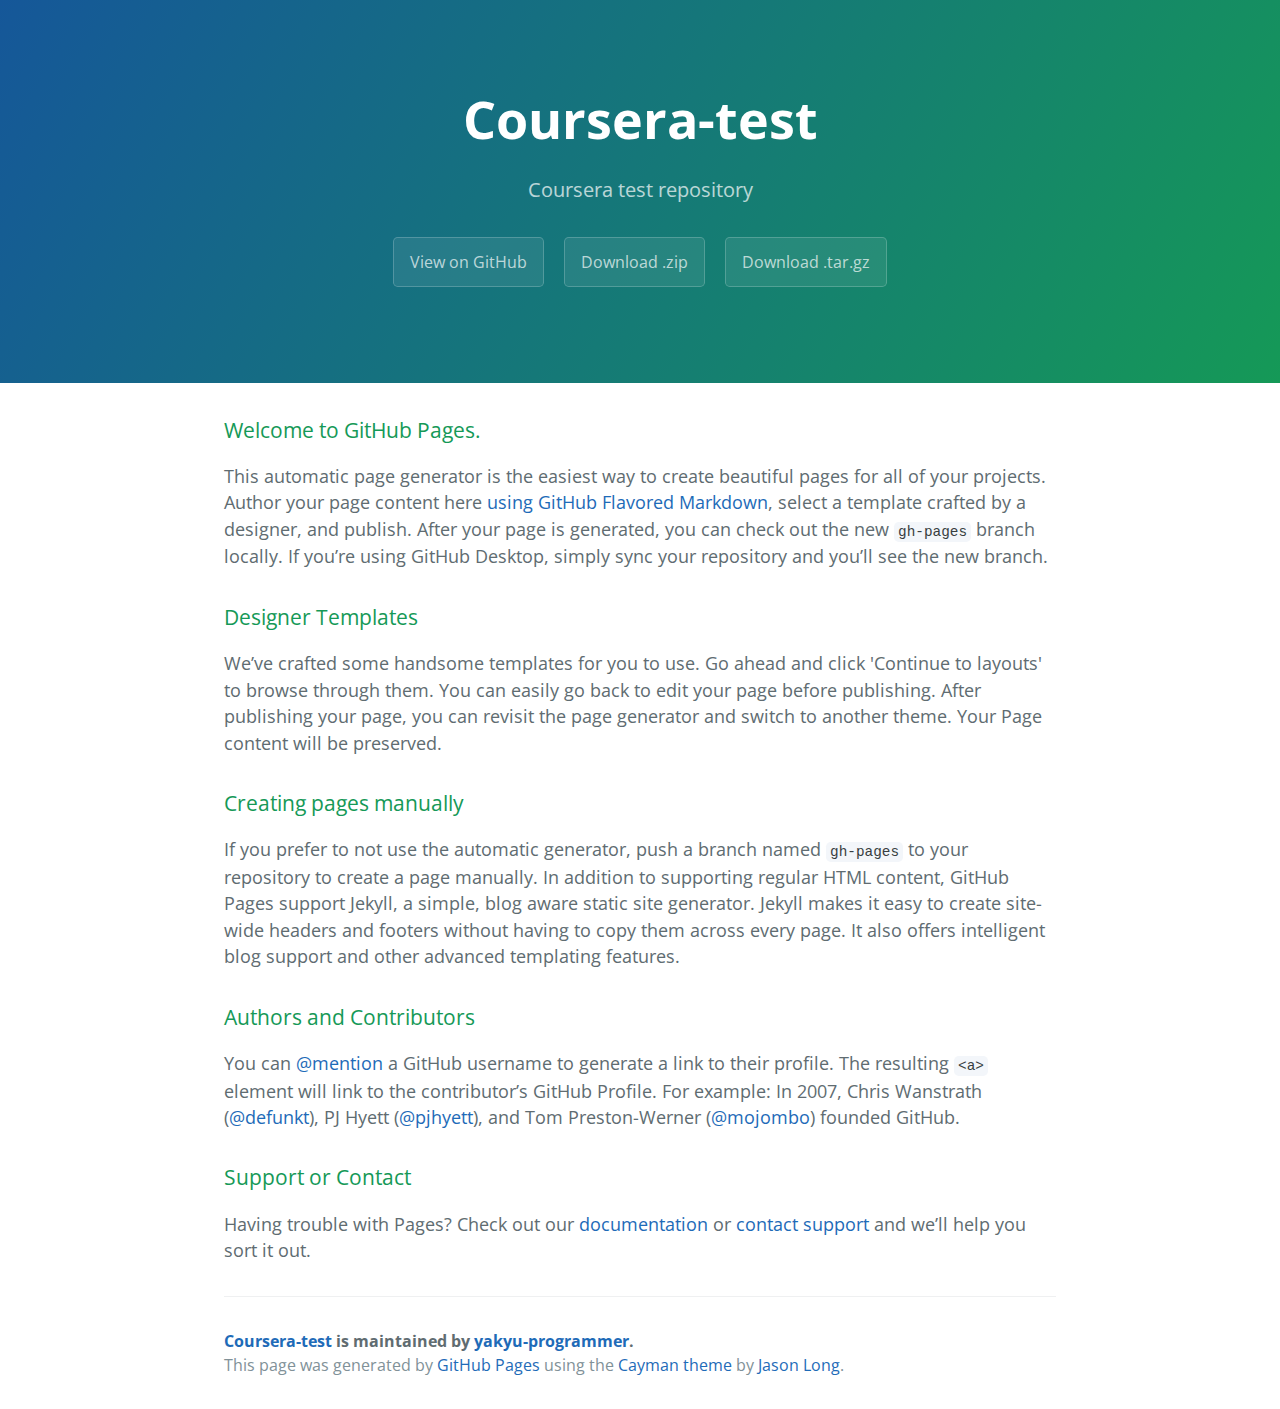
<file: index.html>
<!DOCTYPE html>
<html lang="en-us">
  <head>
    <meta charset="UTF-8">
    <title>Coursera-test by yakyu-programmer</title>
    <meta name="viewport" content="width=device-width, initial-scale=1">
    <link rel="stylesheet" type="text/css" href="stylesheets/normalize.css" media="screen">
    <link href='https://fonts.googleapis.com/css?family=Open+Sans:400,700' rel='stylesheet' type='text/css'>
    <link rel="stylesheet" type="text/css" href="stylesheets/stylesheet.css" media="screen">
    <link rel="stylesheet" type="text/css" href="stylesheets/github-light.css" media="screen">
  </head>
  <body>
    <section class="page-header">
      <h1 class="project-name">Coursera-test</h1>
      <h2 class="project-tagline">Coursera test repository</h2>
      <a href="https://github.com/yakyu-programmer/coursera-test" class="btn">View on GitHub</a>
      <a href="https://github.com/yakyu-programmer/coursera-test/zipball/master" class="btn">Download .zip</a>
      <a href="https://github.com/yakyu-programmer/coursera-test/tarball/master" class="btn">Download .tar.gz</a>
    </section>

    <section class="main-content">
      <h3>
<a id="welcome-to-github-pages" class="anchor" href="#welcome-to-github-pages" aria-hidden="true"><span aria-hidden="true" class="octicon octicon-link"></span></a>Welcome to GitHub Pages.</h3>

<p>This automatic page generator is the easiest way to create beautiful pages for all of your projects. Author your page content here <a href="https://guides.github.com/features/mastering-markdown/">using GitHub Flavored Markdown</a>, select a template crafted by a designer, and publish. After your page is generated, you can check out the new <code>gh-pages</code> branch locally. If you’re using GitHub Desktop, simply sync your repository and you’ll see the new branch.</p>

<h3>
<a id="designer-templates" class="anchor" href="#designer-templates" aria-hidden="true"><span aria-hidden="true" class="octicon octicon-link"></span></a>Designer Templates</h3>

<p>We’ve crafted some handsome templates for you to use. Go ahead and click 'Continue to layouts' to browse through them. You can easily go back to edit your page before publishing. After publishing your page, you can revisit the page generator and switch to another theme. Your Page content will be preserved.</p>

<h3>
<a id="creating-pages-manually" class="anchor" href="#creating-pages-manually" aria-hidden="true"><span aria-hidden="true" class="octicon octicon-link"></span></a>Creating pages manually</h3>

<p>If you prefer to not use the automatic generator, push a branch named <code>gh-pages</code> to your repository to create a page manually. In addition to supporting regular HTML content, GitHub Pages support Jekyll, a simple, blog aware static site generator. Jekyll makes it easy to create site-wide headers and footers without having to copy them across every page. It also offers intelligent blog support and other advanced templating features.</p>

<h3>
<a id="authors-and-contributors" class="anchor" href="#authors-and-contributors" aria-hidden="true"><span aria-hidden="true" class="octicon octicon-link"></span></a>Authors and Contributors</h3>

<p>You can <a href="https://help.github.com/articles/basic-writing-and-formatting-syntax/#mentioning-users-and-teams" class="user-mention">@mention</a> a GitHub username to generate a link to their profile. The resulting <code>&lt;a&gt;</code> element will link to the contributor’s GitHub Profile. For example: In 2007, Chris Wanstrath (<a href="https://github.com/defunkt" class="user-mention">@defunkt</a>), PJ Hyett (<a href="https://github.com/pjhyett" class="user-mention">@pjhyett</a>), and Tom Preston-Werner (<a href="https://github.com/mojombo" class="user-mention">@mojombo</a>) founded GitHub.</p>

<h3>
<a id="support-or-contact" class="anchor" href="#support-or-contact" aria-hidden="true"><span aria-hidden="true" class="octicon octicon-link"></span></a>Support or Contact</h3>

<p>Having trouble with Pages? Check out our <a href="https://help.github.com/pages">documentation</a> or <a href="https://github.com/contact">contact support</a> and we’ll help you sort it out.</p>

      <footer class="site-footer">
        <span class="site-footer-owner"><a href="https://github.com/yakyu-programmer/coursera-test">Coursera-test</a> is maintained by <a href="https://github.com/yakyu-programmer">yakyu-programmer</a>.</span>

        <span class="site-footer-credits">This page was generated by <a href="https://pages.github.com">GitHub Pages</a> using the <a href="https://github.com/jasonlong/cayman-theme">Cayman theme</a> by <a href="https://twitter.com/jasonlong">Jason Long</a>.</span>
      </footer>

    </section>

  
  </body>
</html>
</file>
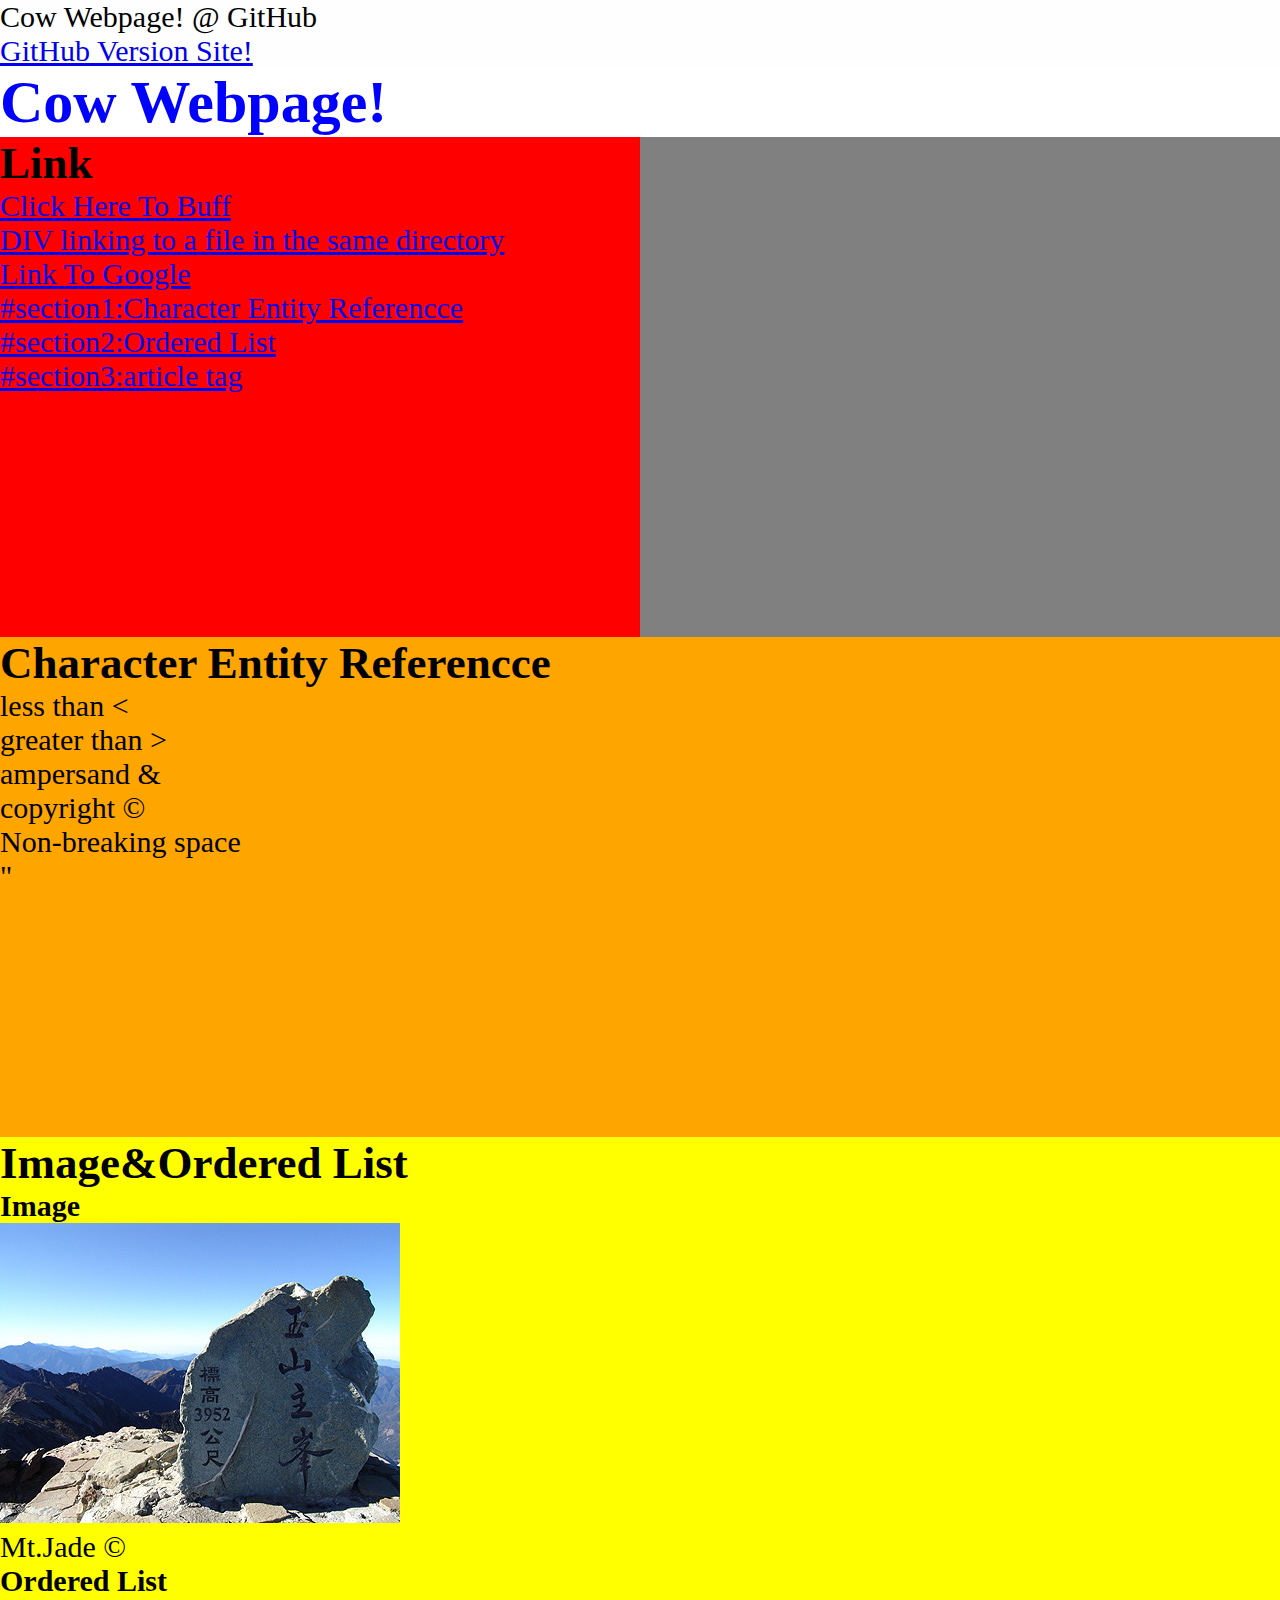
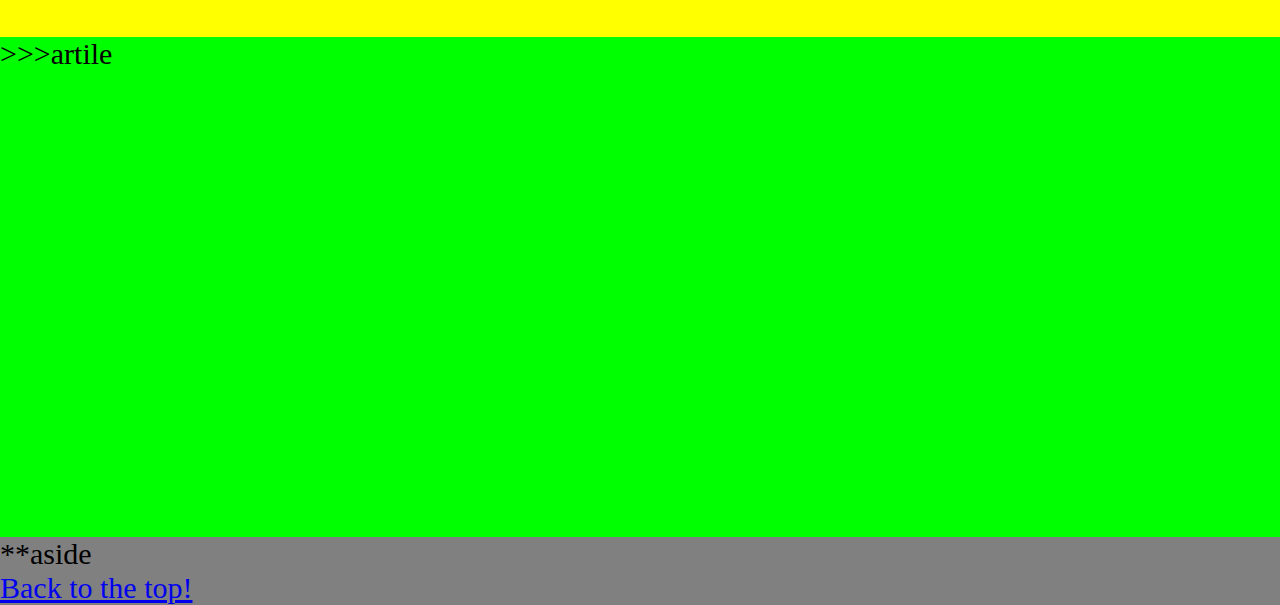
<file: cow/index.html>
<!DOCTYPE html>
<html>

<head>
	<meta charset="utf-8">
	<title>HTML CSS　JAVASCRIPT</title>
	<link rel="stylesheet" href="style.css">
	<style>


	</style>

</head>

<body>
	<header>
		<nav>Cow Webpage! &#64; GitHub</nav>
		<a href="http://yakyu-programmer.github.io/coursera-test/cow/" target="_blank">
			<p>GitHub Version Site!</p>
		</a>
	</header>

	<h1 id="top">Cow Webpage!</h1>

	<section id="section0">
		<h2>Link</h2>
		<ul>
			<li><a href="buff.html" target="_blank" title="same dir link">Click Here To Buff</a></li>
			<li>
				<a href="buff.html" target="_blank" >
					<div>DIV linking to a file in the same directory</div>
				</a>
			</li>
			<li><a href="http://google.com.tw" target="_blank" title="external page">Link To Google</a></li>
			<li><a href="#section1">#section1:Character Entity Referencce</a></li>
			<li><a href="#section2">#section2:Ordered List</a></li>
			<li><a href="#section3">#section3:article tag</a></li>
		</ul>
	</section>

	<section id="section1">
		<h2>Character Entity Referencce</h2>
		<div>
			<ul>
				<li>less than &lt;</li>
				<li>greater than &gt;</li>
				<li>ampersand &amp;</li>
				<li>copyright &copy;</li>
				<li>Non-breaking&nbsp;space</li>
				<li>&quot;</li>
			</ul>
		</div>	
	</section>

	<section id="section2">
		<h2>Image&amp;Ordered List</h2>

		<h4>Image</h4>
		<a href="http://a310002.tw.tranews.com/" target="_blank">
			<img src="moutain_jade.jpg" width="400" height="300" alt="Mt.Jade">
		</a>

		<div>Mt.Jade &copy;</div>
		
		<h4>Ordered List</h4>

		<div>
			<ol>
				<li></li>
				<li>
					<ul>
						<li></li>
						<li></li>
					</ul>
				</li>
			</ol>
		</div>		

	</section>

	<article id="section3">&gt;&gt;&gt;artile</article>		

	<aside>
	**aside	
	</aside>


	<footer>
		<a href="#top">
			<div>Back to the top!</div>
		</a>
	</footer>


</body>
</html>
</file>
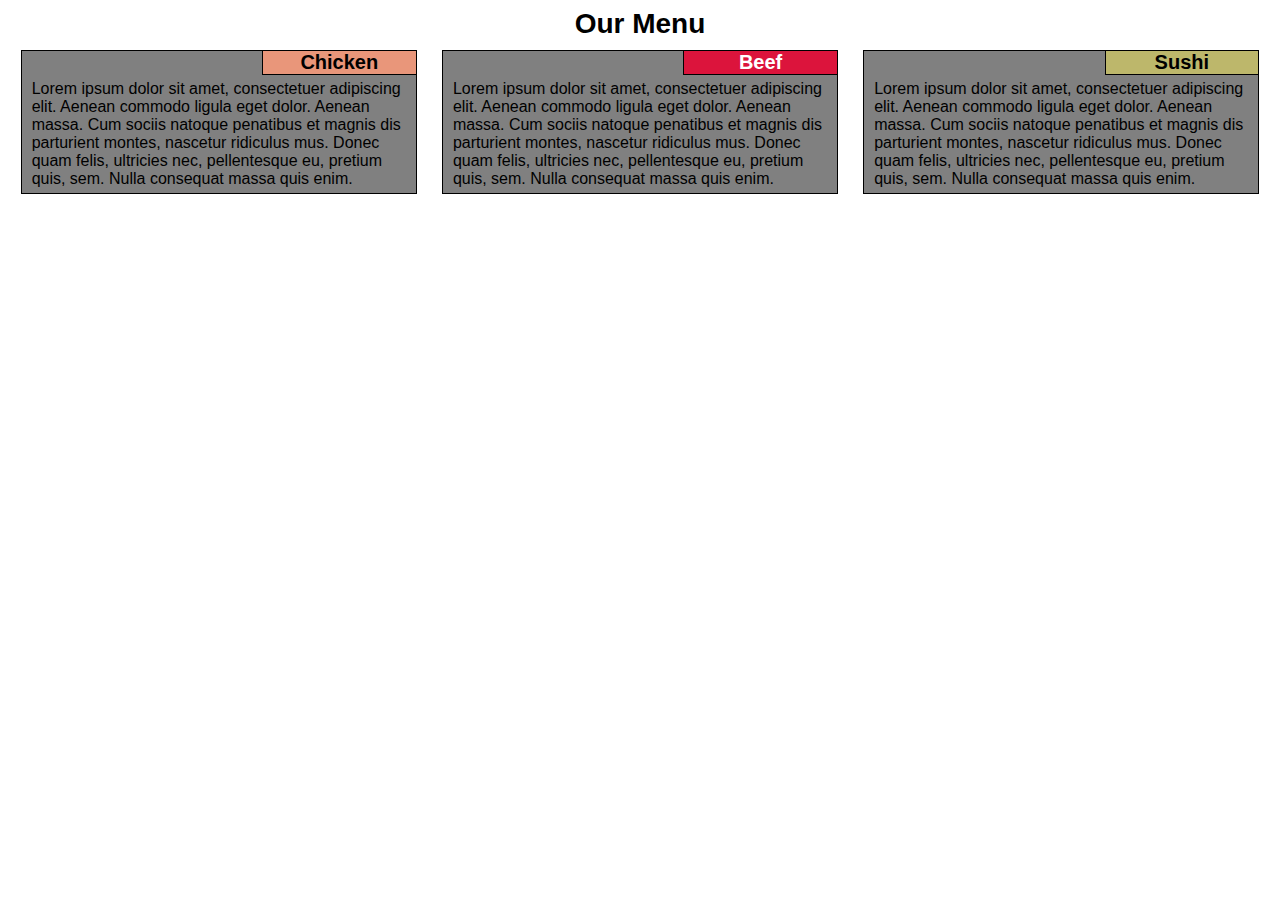
<file: module2-solution/index.html>
<!DOCTYPE html>
<html>
<head>
	<title>Module 2</title>
	<meta name="viewport" content="width=device-width, initial-scale=1">
	<link rel="stylesheet" href="css/style.css">
</head>
<body>
	<header id="header">
		<div>Our Menu</div>
	</header>
	
	<section id="chicken">
		<div>
		Chicken
		</div>
		Lorem ipsum dolor sit amet, consectetuer adipiscing elit. Aenean commodo ligula eget dolor. Aenean massa. Cum sociis natoque penatibus et magnis dis parturient montes, nascetur ridiculus mus. Donec quam felis, ultricies nec, pellentesque eu, pretium quis, sem. Nulla consequat massa quis enim. 
	</section>
	
	<section id="beef">
		<div>
		Beef
		</div>
		Lorem ipsum dolor sit amet, consectetuer adipiscing elit. Aenean commodo ligula eget dolor. Aenean massa. Cum sociis natoque penatibus et magnis dis parturient montes, nascetur ridiculus mus. Donec quam felis, ultricies nec, pellentesque eu, pretium quis, sem. Nulla consequat massa quis enim. 
	</section>

	<section id="sushi">
		<div>
		Sushi 
		</div>
		Lorem ipsum dolor sit amet, consectetuer adipiscing elit. Aenean commodo ligula eget dolor. Aenean massa. Cum sociis natoque penatibus et magnis dis parturient montes, nascetur ridiculus mus. Donec quam felis, ultricies nec, pellentesque eu, pretium quis, sem. Nulla consequat massa quis enim. 
	</section>
</body>
</html>
</file>
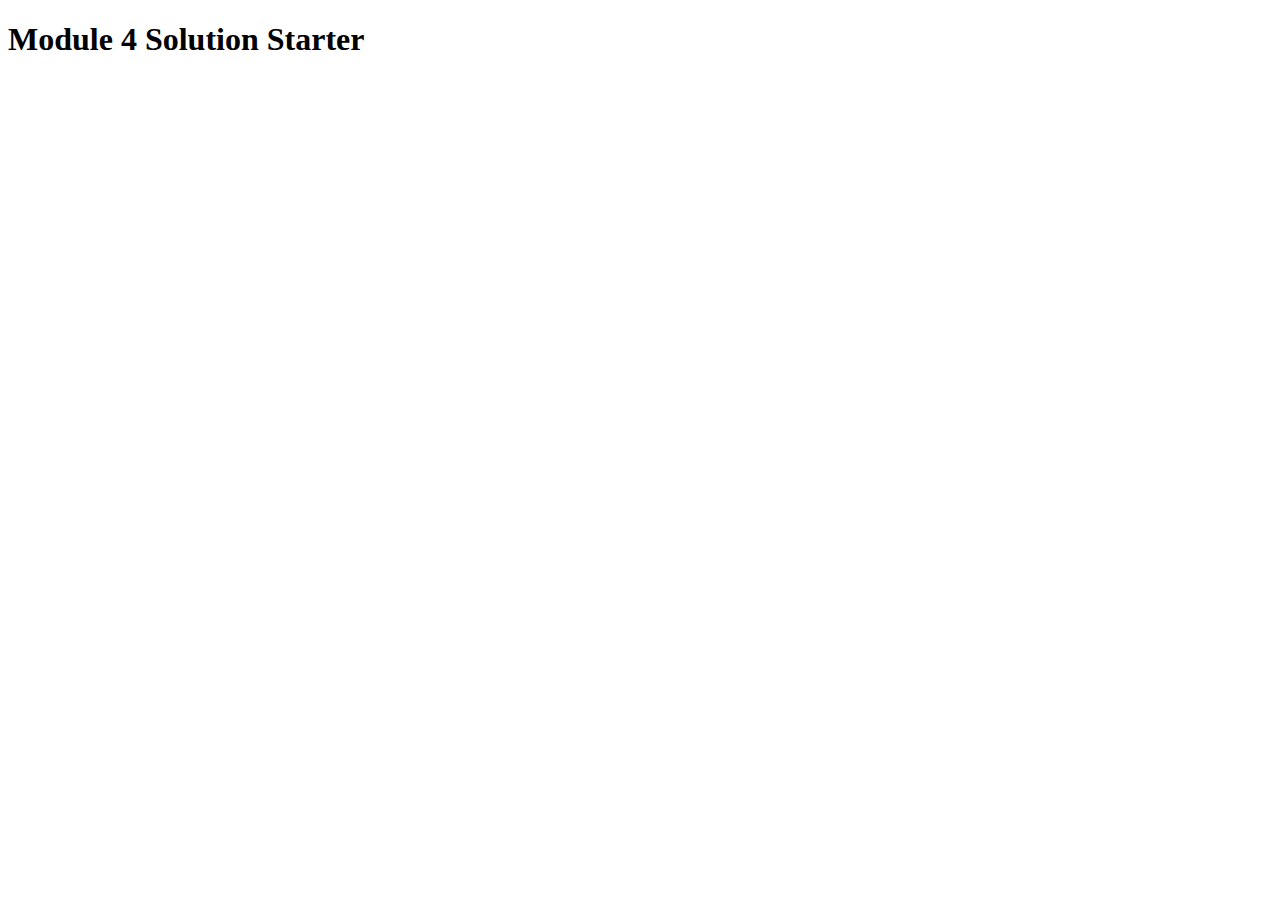
<file: module4-solution/index.html>
<!DOCTYPE html>
<html>
<head>
  <meta charset="utf-8">
  <title>Module 4 Solution Starter</title>
  <script>
    var names = []; // DO NOT REMOVE
  </script>
  <script src="SpeakHello.js"></script>
  <script src="SpeakGoodBye.js"></script>
  <script src="script.js"></script>
</head>
<body>
  <h1>Module 4 Solution Starter</h1>
</body>
</html>
</file>
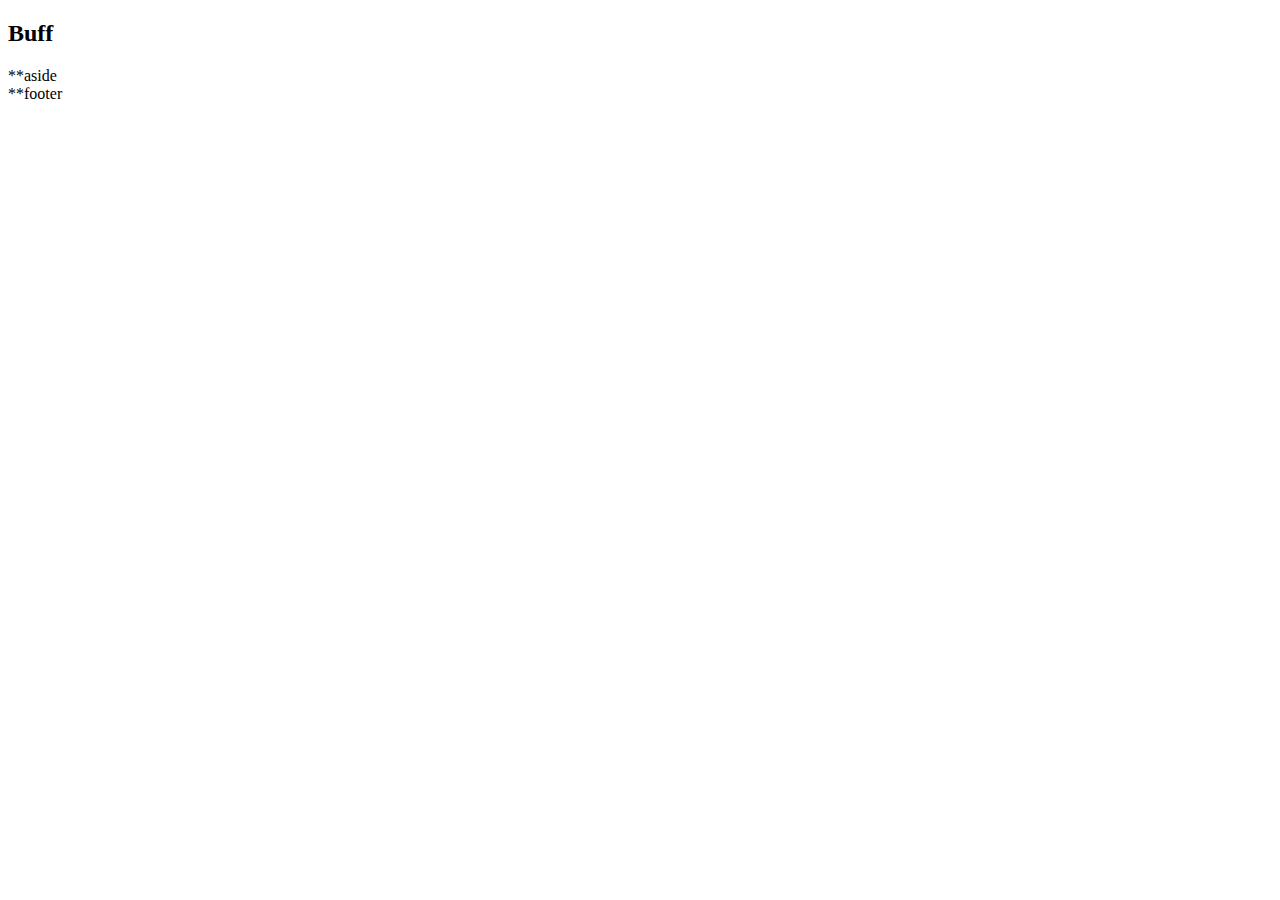
<file: cow/buff.html>
<!DOCTYPE html>
<html>

<head>
	<meta charset="utf-8">
	<title>HTML CSS　JAVASCRIPT</title>
</head>

<body>
	<header>
		<nav>		</nav>
	</header>

	<h2>Buff</h2>


	<aside>
	**aside	
	</aside>

	<footer>
	**footer
	</footer>
</body>
</html>
</file>
<file: stylesheets/stylesheet.css>
* {
  box-sizing: border-box; }

body {
  padding: 0;
  margin: 0;
  font-family: "Open Sans", "Helvetica Neue", Helvetica, Arial, sans-serif;
  font-size: 16px;
  line-height: 1.5;
  color: #606c71; }

a {
  color: #1e6bb8;
  text-decoration: none; }
  a:hover {
    text-decoration: underline; }

.btn {
  display: inline-block;
  margin-bottom: 1rem;
  color: rgba(255, 255, 255, 0.7);
  background-color: rgba(255, 255, 255, 0.08);
  border-color: rgba(255, 255, 255, 0.2);
  border-style: solid;
  border-width: 1px;
  border-radius: 0.3rem;
  transition: color 0.2s, background-color 0.2s, border-color 0.2s; }
  .btn + .btn {
    margin-left: 1rem; }

.btn:hover {
  color: rgba(255, 255, 255, 0.8);
  text-decoration: none;
  background-color: rgba(255, 255, 255, 0.2);
  border-color: rgba(255, 255, 255, 0.3); }

@media screen and (min-width: 64em) {
  .btn {
    padding: 0.75rem 1rem; } }

@media screen and (min-width: 42em) and (max-width: 64em) {
  .btn {
    padding: 0.6rem 0.9rem;
    font-size: 0.9rem; } }

@media screen and (max-width: 42em) {
  .btn {
    display: block;
    width: 100%;
    padding: 0.75rem;
    font-size: 0.9rem; }
    .btn + .btn {
      margin-top: 1rem;
      margin-left: 0; } }

.page-header {
  color: #fff;
  text-align: center;
  background-color: #159957;
  background-image: linear-gradient(120deg, #155799, #159957); }

@media screen and (min-width: 64em) {
  .page-header {
    padding: 5rem 6rem; } }

@media screen and (min-width: 42em) and (max-width: 64em) {
  .page-header {
    padding: 3rem 4rem; } }

@media screen and (max-width: 42em) {
  .page-header {
    padding: 2rem 1rem; } }

.project-name {
  margin-top: 0;
  margin-bottom: 0.1rem; }

@media screen and (min-width: 64em) {
  .project-name {
    font-size: 3.25rem; } }

@media screen and (min-width: 42em) and (max-width: 64em) {
  .project-name {
    font-size: 2.25rem; } }

@media screen and (max-width: 42em) {
  .project-name {
    font-size: 1.75rem; } }

.project-tagline {
  margin-bottom: 2rem;
  font-weight: normal;
  opacity: 0.7; }

@media screen and (min-width: 64em) {
  .project-tagline {
    font-size: 1.25rem; } }

@media screen and (min-width: 42em) and (max-width: 64em) {
  .project-tagline {
    font-size: 1.15rem; } }

@media screen and (max-width: 42em) {
  .project-tagline {
    font-size: 1rem; } }

.main-content :first-child {
  margin-top: 0; }
.main-content img {
  max-width: 100%; }
.main-content h1, .main-content h2, .main-content h3, .main-content h4, .main-content h5, .main-content h6 {
  margin-top: 2rem;
  margin-bottom: 1rem;
  font-weight: normal;
  color: #159957; }
.main-content p {
  margin-bottom: 1em; }
.main-content code {
  padding: 2px 4px;
  font-family: Consolas, "Liberation Mono", Menlo, Courier, monospace;
  font-size: 0.9rem;
  color: #383e41;
  background-color: #f3f6fa;
  border-radius: 0.3rem; }
.main-content pre {
  padding: 0.8rem;
  margin-top: 0;
  margin-bottom: 1rem;
  font: 1rem Consolas, "Liberation Mono", Menlo, Courier, monospace;
  color: #567482;
  word-wrap: normal;
  background-color: #f3f6fa;
  border: solid 1px #dce6f0;
  border-radius: 0.3rem; }
  .main-content pre > code {
    padding: 0;
    margin: 0;
    font-size: 0.9rem;
    color: #567482;
    word-break: normal;
    white-space: pre;
    background: transparent;
    border: 0; }
.main-content .highlight {
  margin-bottom: 1rem; }
  .main-content .highlight pre {
    margin-bottom: 0;
    word-break: normal; }
.main-content .highlight pre, .main-content pre {
  padding: 0.8rem;
  overflow: auto;
  font-size: 0.9rem;
  line-height: 1.45;
  border-radius: 0.3rem; }
.main-content pre code, .main-content pre tt {
  display: inline;
  max-width: initial;
  padding: 0;
  margin: 0;
  overflow: initial;
  line-height: inherit;
  word-wrap: normal;
  background-color: transparent;
  border: 0; }
  .main-content pre code:before, .main-content pre code:after, .main-content pre tt:before, .main-content pre tt:after {
    content: normal; }
.main-content ul, .main-content ol {
  margin-top: 0; }
.main-content blockquote {
  padding: 0 1rem;
  margin-left: 0;
  color: #819198;
  border-left: 0.3rem solid #dce6f0; }
  .main-content blockquote > :first-child {
    margin-top: 0; }
  .main-content blockquote > :last-child {
    margin-bottom: 0; }
.main-content table {
  display: block;
  width: 100%;
  overflow: auto;
  word-break: normal;
  word-break: keep-all; }
  .main-content table th {
    font-weight: bold; }
  .main-content table th, .main-content table td {
    padding: 0.5rem 1rem;
    border: 1px solid #e9ebec; }
.main-content dl {
  padding: 0; }
  .main-content dl dt {
    padding: 0;
    margin-top: 1rem;
    font-size: 1rem;
    font-weight: bold; }
  .main-content dl dd {
    padding: 0;
    margin-bottom: 1rem; }
.main-content hr {
  height: 2px;
  padding: 0;
  margin: 1rem 0;
  background-color: #eff0f1;
  border: 0; }

@media screen and (min-width: 64em) {
  .main-content {
    max-width: 64rem;
    padding: 2rem 6rem;
    margin: 0 auto;
    font-size: 1.1rem; } }

@media screen and (min-width: 42em) and (max-width: 64em) {
  .main-content {
    padding: 2rem 4rem;
    font-size: 1.1rem; } }

@media screen and (max-width: 42em) {
  .main-content {
    padding: 2rem 1rem;
    font-size: 1rem; } }

.site-footer {
  padding-top: 2rem;
  margin-top: 2rem;
  border-top: solid 1px #eff0f1; }

.site-footer-owner {
  display: block;
  font-weight: bold; }

.site-footer-credits {
  color: #819198; }

@media screen and (min-width: 64em) {
  .site-footer {
    font-size: 1rem; } }

@media screen and (min-width: 42em) and (max-width: 64em) {
  .site-footer {
    font-size: 1rem; } }

@media screen and (max-width: 42em) {
  .site-footer {
    font-size: 0.9rem; } }
</file>
<file: stylesheets/github-light.css>
/*
The MIT License (MIT)

Copyright (c) 2015 GitHub, Inc.

Permission is hereby granted, free of charge, to any person obtaining a copy
of this software and associated documentation files (the "Software"), to deal
in the Software without restriction, including without limitation the rights
to use, copy, modify, merge, publish, distribute, sublicense, and/or sell
copies of the Software, and to permit persons to whom the Software is
furnished to do so, subject to the following conditions:

The above copyright notice and this permission notice shall be included in all
copies or substantial portions of the Software.

THE SOFTWARE IS PROVIDED "AS IS", WITHOUT WARRANTY OF ANY KIND, EXPRESS OR
IMPLIED, INCLUDING BUT NOT LIMITED TO THE WARRANTIES OF MERCHANTABILITY,
FITNESS FOR A PARTICULAR PURPOSE AND NONINFRINGEMENT. IN NO EVENT SHALL THE
AUTHORS OR COPYRIGHT HOLDERS BE LIABLE FOR ANY CLAIM, DAMAGES OR OTHER
LIABILITY, WHETHER IN AN ACTION OF CONTRACT, TORT OR OTHERWISE, ARISING FROM,
OUT OF OR IN CONNECTION WITH THE SOFTWARE OR THE USE OR OTHER DEALINGS IN THE
SOFTWARE.

*/

.pl-c /* comment */ {
  color: #969896;
}

.pl-c1      /* constant, markup.raw, meta.diff.header, meta.module-reference, meta.property-name, support, support.constant, support.variable, variable.other.constant */,
.pl-s .pl-v /* string variable */ {
  color: #0086b3;
}

.pl-e  /* entity */,
.pl-en /* entity.name */ {
  color: #795da3;
}

.pl-s .pl-s1 /* string source */,
.pl-smi      /* storage.modifier.import, storage.modifier.package, storage.type.java, variable.other, variable.parameter.function */ {
  color: #333;
}

.pl-ent /* entity.name.tag */ {
  color: #63a35c;
}

.pl-k /* keyword, storage, storage.type */ {
  color: #a71d5d;
}

.pl-pds              /* punctuation.definition.string, string.regexp.character-class */,
.pl-s                /* string */,
.pl-s .pl-pse .pl-s1 /* string punctuation.section.embedded source */,
.pl-sr               /* string.regexp */,
.pl-sr .pl-cce       /* string.regexp constant.character.escape */,
.pl-sr .pl-sra       /* string.regexp string.regexp.arbitrary-repitition */,
.pl-sr .pl-sre       /* string.regexp source.ruby.embedded */ {
  color: #183691;
}

.pl-v /* variable */ {
  color: #ed6a43;
}

.pl-id /* invalid.deprecated */ {
  color: #b52a1d;
}

.pl-ii /* invalid.illegal */ {
  background-color: #b52a1d;
  color: #f8f8f8;
}

.pl-sr .pl-cce /* string.regexp constant.character.escape */ {
  color: #63a35c;
  font-weight: bold;
}

.pl-ml /* markup.list */ {
  color: #693a17;
}

.pl-mh        /* markup.heading */,
.pl-mh .pl-en /* markup.heading entity.name */,
.pl-ms        /* meta.separator */ {
  color: #1d3e81;
  font-weight: bold;
}

.pl-mq /* markup.quote */ {
  color: #008080;
}

.pl-mi /* markup.italic */ {
  color: #333;
  font-style: italic;
}

.pl-mb /* markup.bold */ {
  color: #333;
  font-weight: bold;
}

.pl-md /* markup.deleted, meta.diff.header.from-file */ {
  background-color: #ffecec;
  color: #bd2c00;
}

.pl-mi1 /* markup.inserted, meta.diff.header.to-file */ {
  background-color: #eaffea;
  color: #55a532;
}

.pl-mdr /* meta.diff.range */ {
  color: #795da3;
  font-weight: bold;
}

.pl-mo /* meta.output */ {
  color: #1d3e81;
}
</file>
<file: cow/style.css>
* {
	margin: 0px 0px 0px 0px;
	border: 0px;
	padding: 0px 0px 0px 0px;	
}

body {
	font-size: 30px;
	background-color: gray;
}

header {
	background-color: #FEFEFE;
}
h1 {
	background-color: #FFFFFF;
	color: blue;
}
#section0 {
	background-color: #FF0000;
	width: 50%;
	height: 500px;
}
#section1 {
	background-color: #FFA500;
	width: 100%;
	height: 500px;
}
#section2{
	background-color: #FFFF00;
	width: 100%;
	height:500px;
}
#section3{
	background-color: #00FF00;
	width: 100%;
	height: 500px;
}
/*#section1 li {
	font-size: 100%;
	font-family: Impact, Charcoal, sans-serif;
	color: #20BB33;
	font-weight: 300;
	font-style: oblique;
	text-transform: unset;
	text-align: center;
}*/
</file>
<file: module2-solution/css/style.css>
* {
	box-sizing: border-box;	
	font-family: Arial, Helvetica, sans-serif; 
}
#header div {
	font-size: 1.75em;
	font-weight: bold;
	text-align: center;
	margin-bottom: 10px;
}
section {
	float: left;
	background-color: gray;
	border: 1px solid black;
	padding-left: 10px;
	padding-bottom: 5px;
	margin-left: 1%;
	margin-right: 1%;
	margin-bottom: 2%;
}
section div {
	width: 40%;
	position: relative;
	top: 0px;
	left: 60%;
	border-left: 1px solid black;
	border-bottom: 1px solid black;
	margin-bottom: 5px;
	text-align: center;
	font-weight: bold;
	font-size: 1.25em;
}
#chicken div {
	background-color: #E9967A;
}
#beef div {
	background-color: #DC143C;
	color: white;
}
#sushi div {
	background-color: #BDB76B;
}
@media (min-width: 992px) {
	#chicken {	
		width: 31.33%;
	}
	#beef {
		width: 31.33%;
	}
	#sushi {
		width: 31.33%;
	}
}
@media (min-width: 768px) and (max-width: 991px) {
	#chicken {
		width: 48%;
	}
	#beef {
		width: 48%;
	}
	#sushi {
		width: 98%;
	}
}
@media (max-width: 767px) {
	#chicken {
		width: 98%;
	}
	#beef {
		width: 98%;
	}
	#sushi {
		width: 98%;
	}
}
</file>
